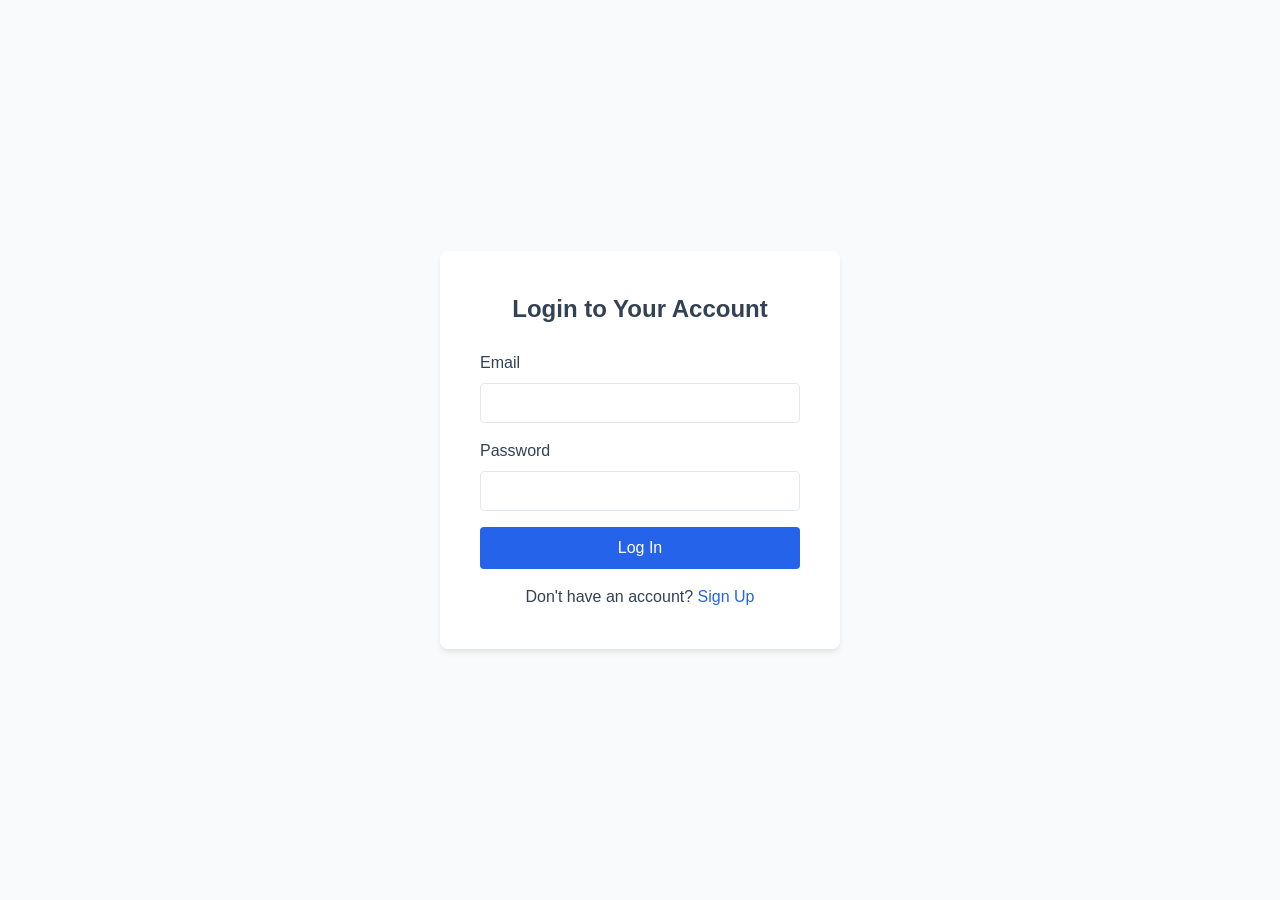
<file: frontend/index.html>
<!DOCTYPE html>
<html lang="en">
<head>
    <meta charset="UTF-8">
    <meta name="viewport" content="width=device-width, initial-scale=1.0">
    <title>AI Email Reply Assistant</title>
    <link rel="stylesheet" href="css/style.css">
</head>
<body>
    <div id="server-status" class="server-status hidden"></div>
    <div class="app-container" id="dashboard-container">
        <header class="topbar">
            <h1>AI Email Reply Assistant</h1>
            <div class="topbar-right">
                <button id="logout-btn">Logout</button>
            </div>
        </header>

        <div class="main-content">
            <aside class="sidebar">
                <div class="sidebar-header">
                    <button id="new-session-btn">+ New Session</button>
                </div>
                <div class="session-list" id="session-list">
                    <!-- Sessions loaded here -->
                </div>
            </aside>

            <main class="workspace">
                <div class="workspace-inner">
                    
                    <section class="history-section" id="history-section">
                        <div class="history-header">Conversation History</div>
                        <div class="message-history" id="message-history">
                            <div class="empty-state">Select or create a session to start.</div>
                        </div>
                    </section>

                    <section class="draft-section">
                        <h2 class="section-title">Draft an Email Reply</h2>
                        
                        <div class="form-group">
                            <label for="incoming-email">Incoming Email</label>
                            <textarea id="incoming-email" placeholder="Paste the email you received here..."></textarea>
                        </div>

                        <div class="form-group">
                            <label for="instruction">Your Reply Instructions</label>
                            <textarea id="instruction" placeholder="E.g., Tell them I am available next Tuesday at 10 AM."></textarea>
                        </div>

                        <div class="form-group">
                            <label for="tone">Tone</label>
                            <select id="tone">
                                <option value="professional">Professional</option>
                                <option value="friendly">Friendly</option>
                                <option value="formal">Formal</option>
                                <option value="casual">Casual</option>
                            </select>
                        </div>

                        <button id="generate-btn">Generate Reply</button>
                    </section>

                    <section class="reply-container" id="reply-container">
                        <h2>Generated Reply</h2>
                        <div class="reply-content">
                            <div><strong>Subject:</strong> <span id="reply-subject"></span></div>
                            <div id="reply-greeting"></div>
                            <div id="reply-body"></div>
                            <div id="reply-closing"></div>
                        </div>
                        <button id="copy-btn">Copy Reply</button>
                    </section>

                </div>
            </main>
        </div>
    </div>

    <script src="js/utils.js"></script>
    <script src="js/api.js"></script>
    <script src="js/auth.js"></script>
    <script src="js/dashboard.js"></script>
</body>
</html>
</file>
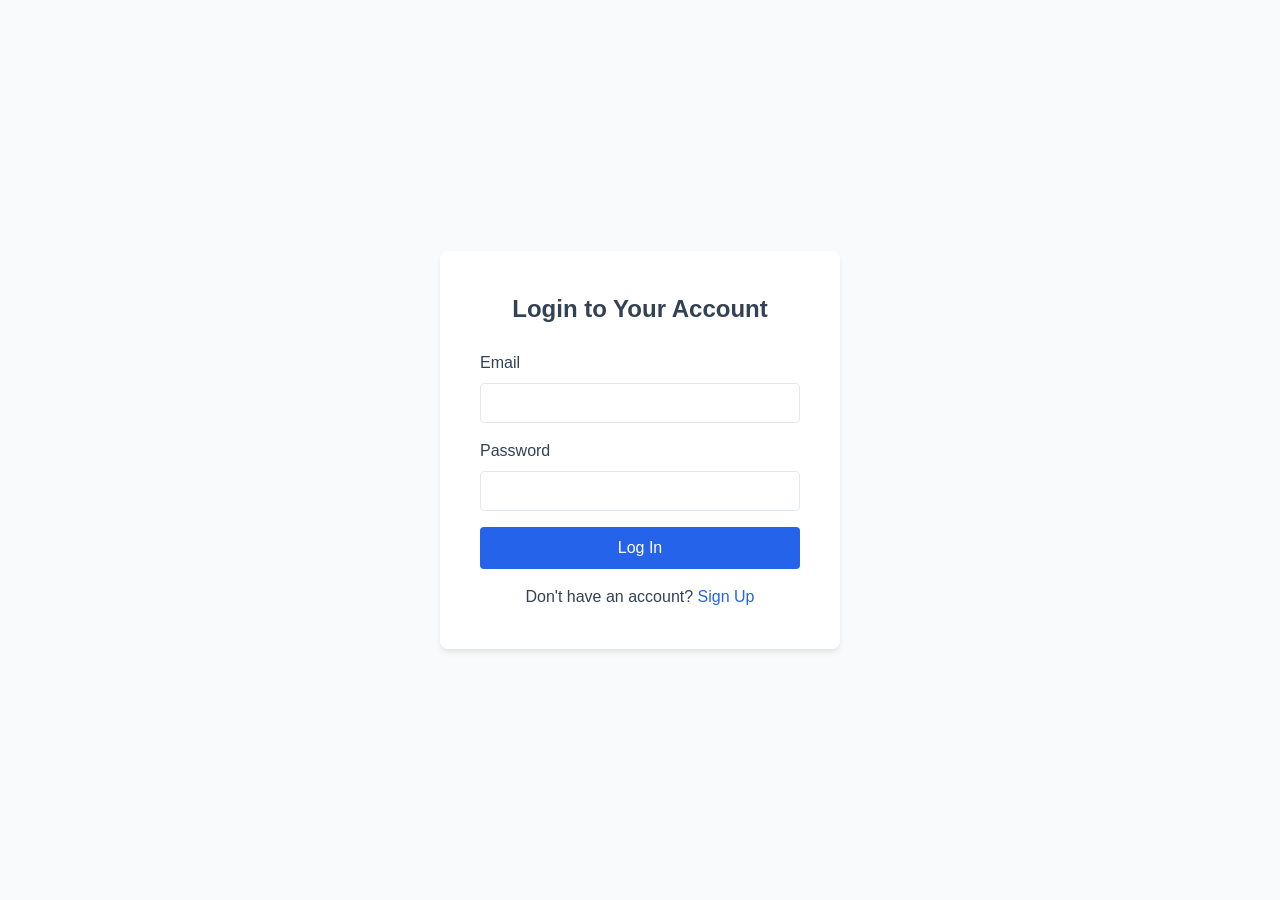
<file: frontend/login.html>
<!DOCTYPE html>
<html lang="en">
<head>
    <meta charset="UTF-8">
    <meta name="viewport" content="width=device-width, initial-scale=1.0">
    <title>AI Email Reply Assistant - Login</title>
    <link rel="stylesheet" href="css/style.css">
</head>
<body>
    <div id="server-status" class="server-status hidden"></div>
    <div class="auth-container">
        <div class="auth-card">
            <h1>Login to Your Account</h1>
            <form id="login-form">
                <div class="form-group">
                    <label for="email">Email</label>
                    <input type="email" id="email" name="email" required>
                </div>
                <div class="form-group">
                    <label for="password">Password</label>
                    <input type="password" id="password" name="password" required>
                </div>
                <button type="submit" id="login-btn">Log In</button>
            </form>
            <div class="auth-links">
                Don't have an account? <a href="signup.html">Sign Up</a>
            </div>
        </div>
    </div>
    
    <script src="js/utils.js"></script>
    <script src="js/api.js"></script>
    <script src="js/auth.js"></script>
</body>
</html>
</file>
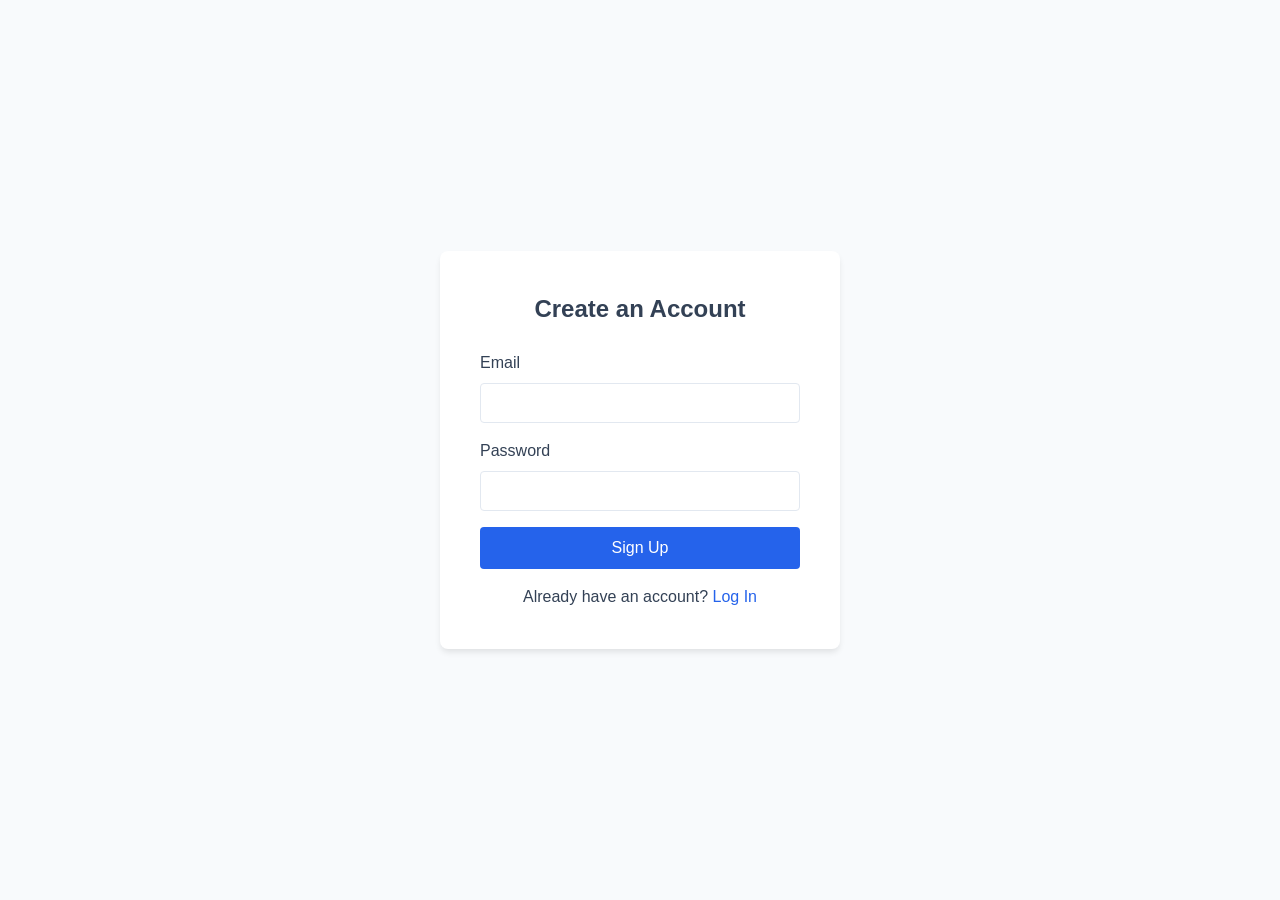
<file: frontend/signup.html>
<!DOCTYPE html>
<html lang="en">
<head>
    <meta charset="UTF-8">
    <meta name="viewport" content="width=device-width, initial-scale=1.0">
    <title>AI Email Reply Assistant - Sign Up</title>
    <link rel="stylesheet" href="css/style.css">
</head>
<body>
    <div id="server-status" class="server-status hidden"></div>
    <div class="auth-container">
        <div class="auth-card">
            <h1>Create an Account</h1>
            <form id="signup-form">
                <div class="form-group">
                    <label for="email">Email</label>
                    <input type="email" id="email" name="email" required>
                </div>
                <div class="form-group">
                    <label for="password">Password</label>
                    <input type="password" id="password" name="password" required>
                </div>
                <button type="submit" id="signup-btn">Sign Up</button>
            </form>
            <div class="auth-links">
                Already have an account? <a href="login.html">Log In</a>
            </div>
        </div>
    </div>
    
    <script src="js/utils.js"></script>
    <script src="js/api.js"></script>
    <script src="js/auth.js"></script>
</body>
</html>
</file>
<file: frontend/css/style.css>
:root {
    --primary-color: #2563eb;
    --primary-hover: #1d4ed8;
    --bg-color: #f8fafc;
    --sidebar-bg: #ffffff;
    --text-color: #334155;
    --border-color: #e2e8f0;
    --error-color: #ef4444;
    --success-color: #10b981;
}

* {
    box-sizing: border-box;
    margin: 0;
    padding: 0;
}

body {
    font-family: -apple-system, BlinkMacSystemFont, "Segoe UI", Roboto, Helvetica, Arial, sans-serif;
    background-color: var(--bg-color);
    color: var(--text-color);
    line-height: 1.5;
}
/* Server Status */
.server-status {
    position: fixed;
    top: 20px;
    left: 50%;
    transform: translateX(-50%);
    z-index: 10000;

    background: white;
    border: 1px solid var(--border-color);
    border-radius: 8px;
    padding: 12px 20px;

    font-size: 14px;
    color: var(--text-color);

    box-shadow: 0 4px 12px rgba(0, 0, 0, 0.1);

    transition: opacity 0.2s ease, transform 0.2s ease;
}

.server-status.hidden {
    display: none;
}

/* Authentication Pages */
.auth-container {
    display: flex;
    justify-content: center;
    align-items: center;
    min-height: 100vh;
    padding: 20px;
}

.auth-card {
    background: white;
    padding: 40px;
    border-radius: 8px;
    box-shadow: 0 4px 6px -1px rgba(0, 0, 0, 0.1);
    width: 100%;
    max-width: 400px;
}

.auth-card h1 {
    text-align: center;
    margin-bottom: 24px;
    font-size: 24px;
}

.form-group {
    margin-bottom: 16px;
}

.form-group label {
    display: block;
    margin-bottom: 8px;
    font-weight: 500;
}

.form-group input, .form-group textarea, .form-group select {
    width: 100%;
    padding: 10px;
    border: 1px solid var(--border-color);
    border-radius: 4px;
    font-size: 16px;
}

.form-group input.input-error, .form-group textarea.input-error, .form-group select.input-error {
    border-color: var(--error-color);
}

.error-text {
    color: var(--error-color);
    font-size: 12px;
    margin-top: 4px;
    display: block;
}

button {
    background-color: var(--primary-color);
    color: white;
    border: none;
    padding: 12px 20px;
    border-radius: 4px;
    cursor: pointer;
    font-size: 16px;
    width: 100%;
    font-weight: 500;
    transition: background-color 0.2s;
}

button:hover:not(:disabled) {
    background-color: var(--primary-hover);
}

button:disabled {
    opacity: 0.7;
    cursor: not-allowed;
}

.auth-links {
    text-align: center;
    margin-top: 16px;
}

.auth-links a {
    color: var(--primary-color);
    text-decoration: none;
}

/* Dashboard Layout */
.app-container {
    display: flex;
    flex-direction: column;
    height: 100vh;
}

.topbar {
    background: white;
    border-bottom: 1px solid var(--border-color);
    padding: 16px 24px;
    display: flex;
    justify-content: space-between;
    align-items: center;
}

.topbar h1 {
    font-size: 20px;
}

.topbar-right button {
    width: auto;
    padding: 8px 16px;
    background: transparent;
    color: var(--text-color);
    border: 1px solid var(--border-color);
}

.topbar-right button:hover {
    background: var(--bg-color);
}

.main-content {
    display: flex;
    flex: 1;
    overflow: hidden;
}

/* Sidebar */
.sidebar {
    width: 280px;
    background: var(--sidebar-bg);
    border-right: 1px solid var(--border-color);
    display: flex;
    flex-direction: column;
}

.sidebar-header {
    padding: 16px;
    border-bottom: 1px solid var(--border-color);
}

.session-list {
    flex: 1;
    overflow-y: auto;
    padding: 16px 0;
}

.session-item {
    padding: 12px 16px;
    cursor: pointer;
    border-left: 3px solid transparent;
}

.session-item:hover {
    background: var(--bg-color);
}

.session-item.active {
    background: var(--bg-color);
    border-left-color: var(--primary-color);
}

.session-title {
    font-weight: 500;
}

.session-date {
    font-size: 12px;
    color: #64748b;
    margin-top: 4px;
}

/* Workspace */
.workspace {
    flex: 1;
    display: flex;
    flex-direction: column;
    overflow-y: auto;
    padding: 24px;
}

.workspace-inner {
    max-width: 800px;
    width: 100%;
    margin: 0 auto;
}

.section-title {
    margin-bottom: 24px;
    font-size: 24px;
}

/* History */
.history-section {
    margin-bottom: 32px;
    background: white;
    border-radius: 8px;
    border: 1px solid var(--border-color);
    display: flex;
    flex-direction: column;
    max-height: 400px;
}

.history-header {
    padding: 16px;
    border-bottom: 1px solid var(--border-color);
    font-weight: 600;
    background: var(--bg-color);
}

.message-history {
    padding: 16px;
    overflow-y: auto;
    flex: 1;
}

.message {
    margin-bottom: 16px;
    padding: 12px;
    border-radius: 8px;
    max-width: 85%;
}

.message-user {
    background: var(--bg-color);
    margin-left: auto;
    border: 1px solid var(--border-color);
}

.message-assistant {
    background: #eff6ff;
    margin-right: auto;
    border: 1px solid #bfdbfe;
}

.message-header {
    font-size: 12px;
    margin-bottom: 8px;
    color: #64748b;
}

/* Draft Area */
.draft-section {
    background: white;
    padding: 24px;
    border-radius: 8px;
    border: 1px solid var(--border-color);
    margin-bottom: 32px;
}

textarea {
    resize: vertical;
    min-height: 100px;
}

.draft-section button {
    margin-top: 8px;
}

/* AI Reply Area */
.reply-container {
    background: white;
    padding: 24px;
    border-radius: 8px;
    border: 1px solid var(--primary-color);
    display: none;
}

.reply-container h2 {
    margin-bottom: 16px;
    font-size: 18px;
}

.reply-content {
    background: var(--bg-color);
    padding: 16px;
    border-radius: 4px;
    margin-bottom: 16px;
    white-space: pre-wrap;
}

.reply-content div {
    margin-bottom: 8px;
}

.reply-content div:last-child {
    margin-bottom: 0;
}

/* Toasts */
#toast-container {
    position: fixed;
    bottom: 20px;
    right: 20px;
    z-index: 9999;
}

.toast {
    padding: 12px 20px;
    margin-top: 10px;
    border-radius: 4px;
    color: white;
    opacity: 0;
    transform: translateY(20px);
    transition: opacity 0.3s, transform 0.3s;
    box-shadow: 0 4px 6px rgba(0,0,0,0.1);
}

.toast.show {
    opacity: 1;
    transform: translateY(0);
}

.toast-info { background: var(--text-color); }
.toast-error { background: var(--error-color); }
.toast-success { background: var(--success-color); }

/* Responsive */
@media (max-width: 768px) {
    .main-content {
        flex-direction: column;
    }
    
    .sidebar {
        width: 100%;
        height: 200px;
        border-right: none;
        border-bottom: 1px solid var(--border-color);
    }
    
    .workspace {
        padding: 16px;
    }
    
    .message {
        max-width: 100%;
    }
}
</file>
